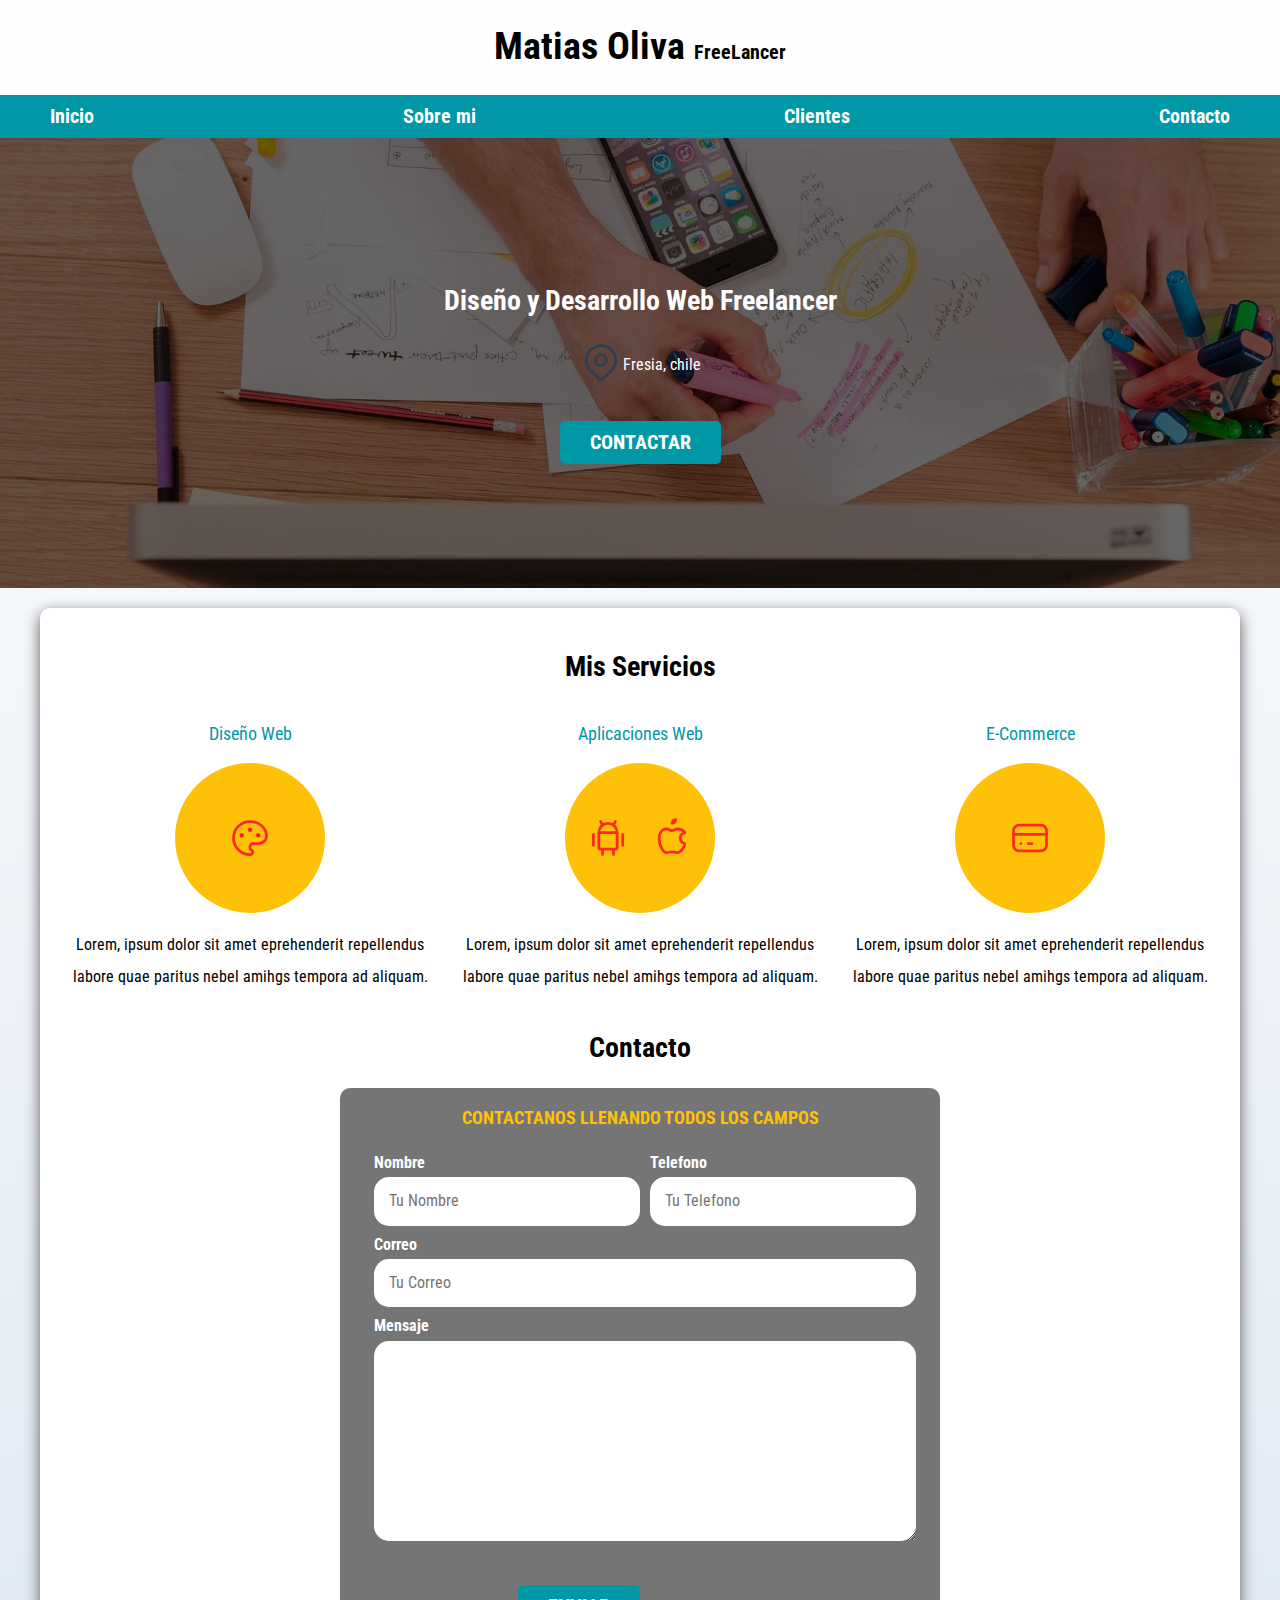
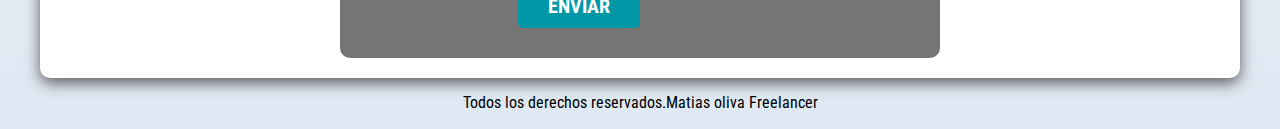
<file: freelancer_inicio/index.html>
<!DOCTYPE html>
<html lang="en">
<head>
    <meta charset="UTF-8">
    <meta http-equiv="X-UA-Compatible" content="IE=edge">
    <meta name="viewport" content="width=device-width, initial-scale=1.0">
    <title>Diseñador Freelancer</title>
    <link rel="preload" href="css/normalize.css" as="style">
    <link rel="stylesheet" href="css/normalize.css">
    <link rel="preconnect" href="https://fonts.gstatic.com">
    <link href="https://fonts.googleapis.com/css2?family=Roboto+Condensed:wght@400;700&display=swap" rel="stylesheet">
    <link rel="preload" href="css/styles.css" as="style">
    <link rel="stylesheet" href="css/styles.css">
</head>
<body>
    <header>
        <h1 class="titulo">Matias Oliva <span>FreeLancer</span></h1>
    </header>
    <div class="nav-bg">
        <nav class="navegacion-principal contenedor">
            <a href="#">Inicio</a>
            <a href="#">Sobre mi</a>
            <a href="#">Clientes</a>
            <a href="#">Contacto</a>
        </nav>
    </div>
    <section class="hero">
        <div class="contenido-hero">
            <h2>Diseño y Desarrollo Web <span>Freelancer</span></h2>
           
            <div class="ubicacion">
                <svg xmlns="http://www.w3.org/2000/svg" class="icon icon-tabler icon-tabler-map-pin" width="44" height="44" viewBox="0 0 24 24" stroke-width="1.5" stroke="#2c3e50" fill="none" stroke-linecap="round" stroke-linejoin="round">
                    <path stroke="none" d="M0 0h24v24H0z" fill="none"/>
                    <circle cx="12" cy="11" r="3" />
                    <path d="M17.657 16.657l-4.243 4.243a2 2 0 0 1 -2.827 0l-4.244 -4.243a8 8 0 1 1 11.314 0z" />
                </svg>
            
                <p>Fresia, chile</p>
            </div>
    
            <a class="boton" href="#">Contactar</a>

        </div><!-- .contenido hero -->
       
    </section>

  <main class="contenedor sombra">
    <h2>Mis Servicios</h2>

<div class="servicios"> 
    <section class="servicio">
       <h3>Diseño Web</h3>
       <div class="iconos">
        <svg xmlns="http://www.w3.org/2000/svg" class="icon icon-tabler icon-tabler-palette" width="44" height="44" viewBox="0 0 24 24" stroke-width="1.5" stroke="#ff2825" fill="none" stroke-linecap="round" stroke-linejoin="round">
            <path stroke="none" d="M0 0h24v24H0z" fill="none"/>
            <path d="M12 21a9 9 0 1 1 0 -18a9 8 0 0 1 9 8a4.5 4 0 0 1 -4.5 4h-2.5a2 2 0 0 0 -1 3.75a1.3 1.3 0 0 1 -1 2.25" />
            <circle cx="7.5" cy="10.5" r=".5" fill="currentColor" />
            <circle cx="12" cy="7.5" r=".5" fill="currentColor" />
            <circle cx="16.5" cy="10.5" r=".5" fill="currentColor" />
        </svg>
    </div>
       <p>Lorem, ipsum dolor sit amet eprehenderit repellendus labore quae paritus nebel amihgs
        tempora ad aliquam.</p>
    </section>

    <section class="servicio">
        <h3>Aplicaciones Web</h3>
        <div class="iconos">   
            <svg xmlns="http://www.w3.org/2000/svg" class="icon icon-tabler icon-tabler-brand-android" width="44" height="44" viewBox="0 0 24 24" stroke-width="1.5" stroke="#ff2825" fill="none" stroke-linecap="round" stroke-linejoin="round">
                <path stroke="none" d="M0 0h24v24H0z" fill="none"/>
                <line x1="4" y1="10" x2="4" y2="16" />
                <line x1="20" y1="10" x2="20" y2="16" />
                <path d="M7 9h10v8a1 1 0 0 1 -1 1h-8a1 1 0 0 1 -1 -1v-8a5 5 0 0 1 10 0" />
                <line x1="8" y1="3" x2="9" y2="5" />
                <line x1="16" y1="3" x2="15" y2="5" />
                <line x1="9" y1="18" x2="9" y2="21" />
                <line x1="15" y1="18" x2="15" y2="21" />
            </svg>
            <svg xmlns="http://www.w3.org/2000/svg" class="icon icon-tabler icon-tabler-brand-apple" width="44" height="44" viewBox="0 0 24 24" stroke-width="1.5" stroke="#ff2825" fill="none" stroke-linecap="round" stroke-linejoin="round">
                <path stroke="none" d="M0 0h24v24H0z" fill="none"/>
                <path d="M9 7c-3 0 -4 3 -4 5.5c0 3 2 7.5 4 7.5c1.088 -.046 1.679 -.5 3 -.5c1.312 0 1.5 .5 3 .5s4 -3 4 -5c-.028 -.01 -2.472 -.403 -2.5 -3c-.019 -2.17 2.416 -2.954 2.5 -3c-1.023 -1.492 -2.951 -1.963 -3.5 -2c-1.433 -.111 -2.83 1 -3.5 1c-.68 0 -1.9 -1 -3 -1z" />
                <path d="M12 4a2 2 0 0 0 2 -2a2 2 0 0 0 -2 2" />
            </svg>
        </div>
        <p>Lorem, ipsum dolor sit amet eprehenderit repellendus labore quae paritus nebel amihgs
            tempora ad aliquam.</p>
    </section>
    
    <section class="servicio">
        <h3>E-Commerce</h3>
        <div class="iconos">
            <svg xmlns="http://www.w3.org/2000/svg" class="icon icon-tabler icon-tabler-credit-card" width="44" height="44" viewBox="0 0 24 24" stroke-width="1.5" stroke="#ff2825" fill="none" stroke-linecap="round" stroke-linejoin="round">
            <path stroke="none" d="M0 0h24v24H0z" fill="none"/>
            <rect x="3" y="5" width="18" height="14" rx="3" />
            <line x1="3" y1="10" x2="21" y2="10" />
            <line x1="7" y1="15" x2="7.01" y2="15" />
            <line x1="11" y1="15" x2="13" y2="15" />
          </svg>
        </div>
        <p>Lorem, ipsum dolor sit amet eprehenderit repellendus labore quae paritus nebel amihgs
            tempora ad aliquam.</p>
    </section>
</div> <!-- ,servicios-->
  

    <section>
        <h2>Contacto</h2>

        <form class="formulario">
           <fieldset>
               
               <legend>contactanos llenando todos los campos</legend>
            <div class="contenedor-campos">  
               <div class="campo">
                <label>Nombre</label>
                <input class="input-text" type="text" placeholder="Tu Nombre">
               </div>

               <div class="campo">
                <label>Telefono</label>
                <input class="input-text" type="text" placeholder="Tu Telefono"> 
               </div>

               <div class="campo">
                <label>Correo</label>
                <input class="input-text" type="email" placeholder="Tu Correo">
               </div>
               <div class="campo">
                <label>Mensaje</label>
                <textarea class="input-text"></textarea> 
               </div> <!-- .contenedor campos-->

               <div class="alinear-derecha flex">
                <input class="boton w-sm-100" type="submit" value="Enviar">
               </div>
            </div>  
               

               
           </fieldset>
        </form>
    </section>
 </main>
    <footer class="pie-final">
        <p>Todos los derechos reservados.Matias oliva Freelancer</p>
    </footer>



    
    

    

</body>
</html>
</file>
<file: freelancer_inicio/css/styles.css>
:root {
    --blanco: #ffffff;
    --oscuro: #212121;
    --primario: #ffc107;
    --secundario: #0097A7;
    --gris: #757575;
    --grisClaro: #DFE9F3

    --fuente-principal: 3.8rem;

}
/* GLOBALES */
html {
    font-size: 62.5%;
    box-sizing: border-box; /*hack para box model*/
    scroll-snap-type: y mandatory;
}
/**scroll snap**/
.servicios,
.navegacion-principal,
.formulario {
    scroll-snap-align: center;
    scroll-snap-stop:always;
}

*, *:before, *:after {
    box-sizing: inherit;
}
body {
    font-size: 16px; /* 1rem = 10px */
    font-family: 'Roboto Condensed', sans-serif;
    background-image: linear-gradient(to top, #DFE9F3 0%, var(--blanco) 100%);
}
.contenedor {
    max-width: 120rem;
    margin: 0 auto;
}
.boton {
    background-color: var(--secundario);
    color: var(--blanco);
    padding: 1rem 3rem;
    margin-top: 3rem;
    font-size: 2rem;
    text-decoration: none;
    text-transform: uppercase;
    font-weight: bold;
    border-radius: .5rem;
    width: 90%;
    text-align: center;
    border: none;
}

/* tipografia */
h1 {
    font-size: 3.8rem;
}
h2 {
    font-size: 2.8rem;
}
h3 {
   font-size:  1.8rem;
}
h1,h2,h3 {
    text-align: center;
}
/* TITULOS */
.titulo span {
    font-size: 2rem;
}


@media (min-width: 768px) {
    .boton {
        width: auto;
    }
   
}

.boton:hover {
    cursor: pointer;
}
.sombra {
    -webkit-box-shadow: 0px 5px 15px 0px rgba(94,90,94,1);
-moz-box-shadow: 0px 5px 15px 0px rgba(94,90,94,1);
box-shadow: 0px 5px 15px 0px rgba(94,90,94,1);
background-color: var(--blanco);
padding: 2rem;
border-radius: 1rem;
}
/** utilidades **/
.w-sm-100 {
    width: 100%;
}

@media (min-width: 768px) {
   .w-sm-100 {
       width: auto;
      
   }
}
.flex {
    display: flex;
}

.alinear-derecha {
    justify-content: flex-end;

}

/** navegacion  principal **/
.nav-bg {
    background-color: var(--secundario);
}
.navegacion-principal {
    display: flex;
    flex-direction: column;
    
}
@media (min-width: 768px) {
    .navegacion-principal {
        flex-direction: row;
        justify-content: space-between;
      }   
}
.navegacion-principal a {
    display: block;
    text-align: center;
    color: var(--blanco);
    text-decoration: none;
    font-size: 2rem;
    font-weight: 700;
    padding: 1rem;
}
.navegacion-principal a:hover {
    background-color: var(--primario);
    color: var(--oscuro);
}
.hero {
    background-image: url(../img/hero.jpg);
    background-repeat: no-repeat;
    background-size: cover;
    height: 450px;
    position: relative;
    margin-bottom: 2rem;
}
.contenido-hero {
    position:absolute;
    background-color: rgb(0 0 0 / 60% );
    width: 100%;
    height: 100%;

    display: flex;
    flex-direction: column;
    align-items: center;
    justify-content: center;

}
.contenido-hero h2,
.contenido-hero p {
    color: var(--blanco);
}
.ubicacion {
    display: flex;
}

/** SERVICIOS **/
@media (min-width: 768px) {
    .servicios {
        display: grid;
        grid-template-columns: 1fr 1fr 1fr;  /** fr se divide el resultado asta llegar al 100 de los campos en ves de colocar  (1fr 1fr 1fr =33.3% 33.3% y 33.3% entre 3) para llegar al 100  otra sintaxis = repeat(3, 1fr)**/
        column-gap: 1rem;
    }
}

.servicio {
    display: flex;
    flex-direction: column;
    align-items: center;

}
.servicio h3 {
    color: var(--secundario);
    font-weight: normal;

}
.servicio p {
    line-height: 2;
    text-align: center;
}
.servicio .iconos {
    height: 15rem;
    width: 15rem;
    background-color: var(--primario);
    border-radius: 50%;
    display: flex;
    justify-content: space-evenly;
    align-items: center;
}
/** contacto  **/
.formulario {
    background-color: var(--gris);
    width: min(60rem, 100%);/** min :utilizar el valor mas pequeño **/
    margin: 0 auto;
    padding: 2rem;
    border-radius: 1rem;
}

.formulario fieldset {
    border: none;
}

.formulario legend {
    text-align: center;
    font-size: 1.8rem;
    text-transform: uppercase;
    font-weight: 700;
    margin-bottom: 2rem;
    color: var(--primario);
   
}
@media (min-width: 768px) {
    .contenedor-campos {
        display: grid;
        grid-template-columns: 50% 50%;
        grid-template-rows: auto;
        column-gap: 1rem;
    }
    
    .campo:nth-child(3),
    .campo:nth-child(4) {
        grid-column: 1 / 3;
    }
}

.campo {
    margin-bottom: 1rem;
}
.campo label {
    color: var(--blanco);
    font-weight: bold;
    margin-bottom: .5rem;
    display: block;
}
.campo textarea {
    height: 20rem;

}

.input-text {
    width: 100%;
    border: none;
    padding: 1.5rem;
    border-radius: 1.5rem;
}
.pie-final {
    text-align: center;
}
</file>
